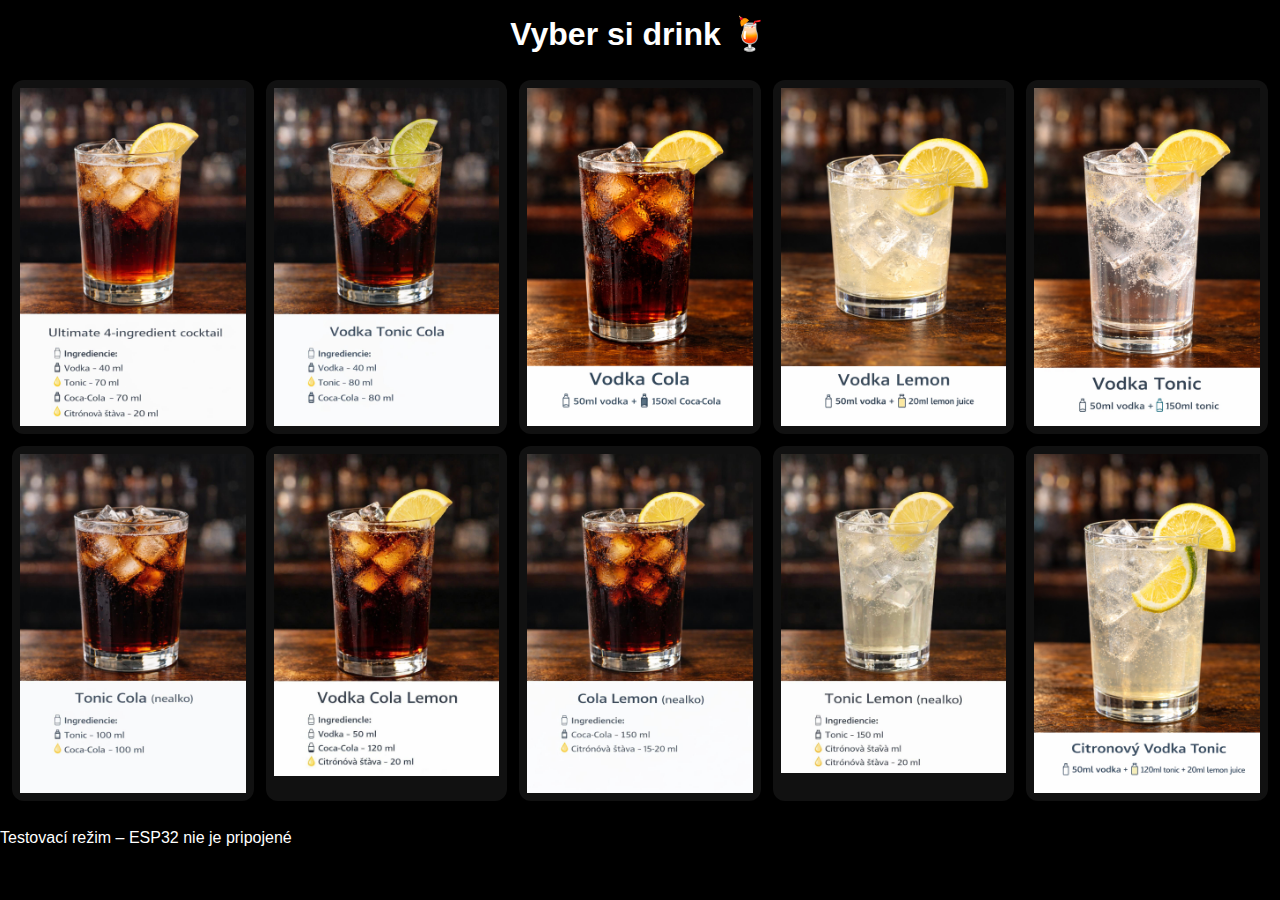
<file: index.html>
<!DOCTYPE html>
<html lang="sk">
<head>
    <meta charset="UTF-8">
    <title>Barman-jednym-klikom</title>
    <meta name="viewport" content="width=device-width, initial-scale=1.0">
    <link rel="stylesheet" href="frontend.css">
</head>
<body>

<h1>Vyber si drink 🍹</h1>

<div class="grid">

    <div class="drink" onclick="sendDrink(1)">
        <img src="images/4mix.jpeg" alt="Ultimate 4-ingrediente coctail">
    </div>

    <div class="drink" onclick="sendDrink(2)">
        <img src="images/vtc.jpeg" alt="Vodka Tonic Cola">
    </div>

    <div class="drink" onclick="sendDrink(3)">
        <img src="images/vc.png" alt="Vodka Cola">
    </div>

    <div class="drink" onclick="sendDrink(4)">
        <img src="images/vl.png" alt="Vodka Lemon">
    </div>

    <div class="drink" onclick="sendDrink(5)">
        <img src="images/vt.png" alt="Vodka Tonic">
    </div>

    <div class="drink" onclick="sendDrink(6)">
        <img src="images/tcn.jpeg" alt="Tonic Cola">
    </div>

    <div class="drink" onclick="sendDrink(7)">
        <img src="images/vcl.jpeg" alt="Vodka Cloa Lemon">
    </div>

    <div class="drink" onclick="sendDrink(8)">
        <img src="images/cln.jpeg" alt="Cola Lemon">
    </div>

    <div class="drink" onclick="sendDrink(9)">
        <img src="images/tln.jpeg" alt="Tonic Lemon">
    </div>

    <div class="drink" onclick="sendDrink(10)">
        <img src="images/cvt.png" alt="Citronovy Vodka Tonic">
    </div>

</div>

<p id="status">Testovací režim – ESP32 nie je pripojené</p>

<script>
function sendDrink(number) {
    document.getElementById("status").innerText =
        "Vybraný drink číslo " + number;

    console.log("Odoslane cislo:", number);

    // POSIELANIE NA ESP32
    fetch("http://192.168.4.1/drink", {
        method: "POST",
        headers: { "Content-Type": "application/json" },
        body: JSON.stringify({ drink: number })
    })
    .then(response => {
        if (response.ok) {
            document.getElementById("status").innerText += " → ESP32 prijal číslo";
        } else {
            document.getElementById("status").innerText += " → chyba pri odosielaní";
        }
    })
    .catch(err => {
        document.getElementById("status").innerText += " → ESP32 nie je pripojené";
        console.error(err);
    });

}
</script>

</body>
</html>
</file>
<file: frontend.css>
* {
    box-sizing: border-box;
}

body {
    margin: 0;
    background: black;
    color: white;
    font-family: Arial, sans-serif;
}

h1 {
    text-align: center;
    margin: 15px 0;
}

.grid {
    display: grid;
    grid-template-columns: repeat(5, 1fr);
    gap: 12px;
    padding: 12px;
}

/* KAŽDÝ DRINK */
.drink {
    background: #111;
    border-radius: 12px;
    padding: 8px;
}

/* OBRÁZOK – TU JE HLAVNÁ OPRAVA */
.drink img {
    width: 100%;
    height: auto;          /* NIKDY pevná výška */
    max-height: none;      /* zakáže obmedzenie výšky */
    object-fit: contain;   /* celý obrázok */
    display: block;
}

/* TABLET */
@media (max-width: 900px) {
    .grid {
        grid-template-columns: repeat(3, 1fr);
    }
}

/* MOBIL */
@media (max-width: 600px) {
    .grid {
        grid-template-columns: repeat(2, 1fr);
    }

    .drink {
        padding: 6px;
    }

    .drink img {
        height: auto;
        object-fit: contain;
    }
}
</file>
